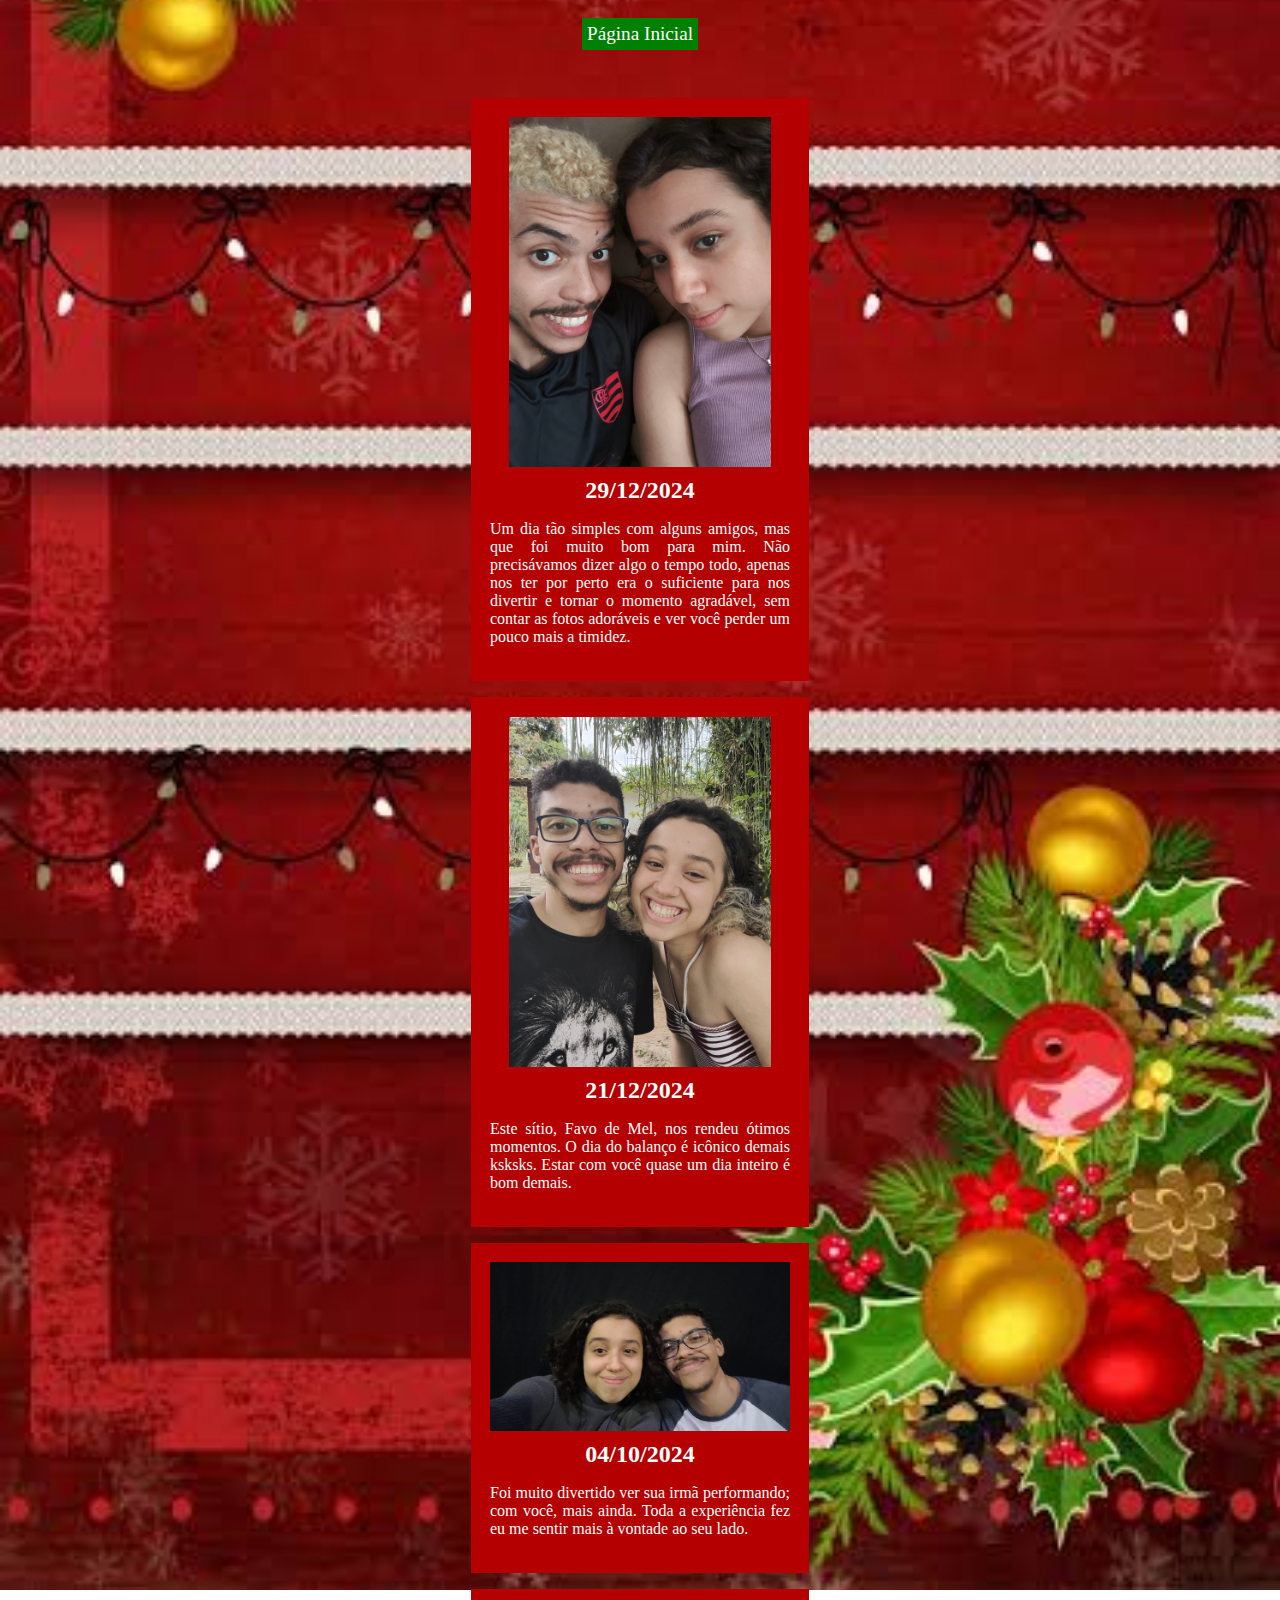
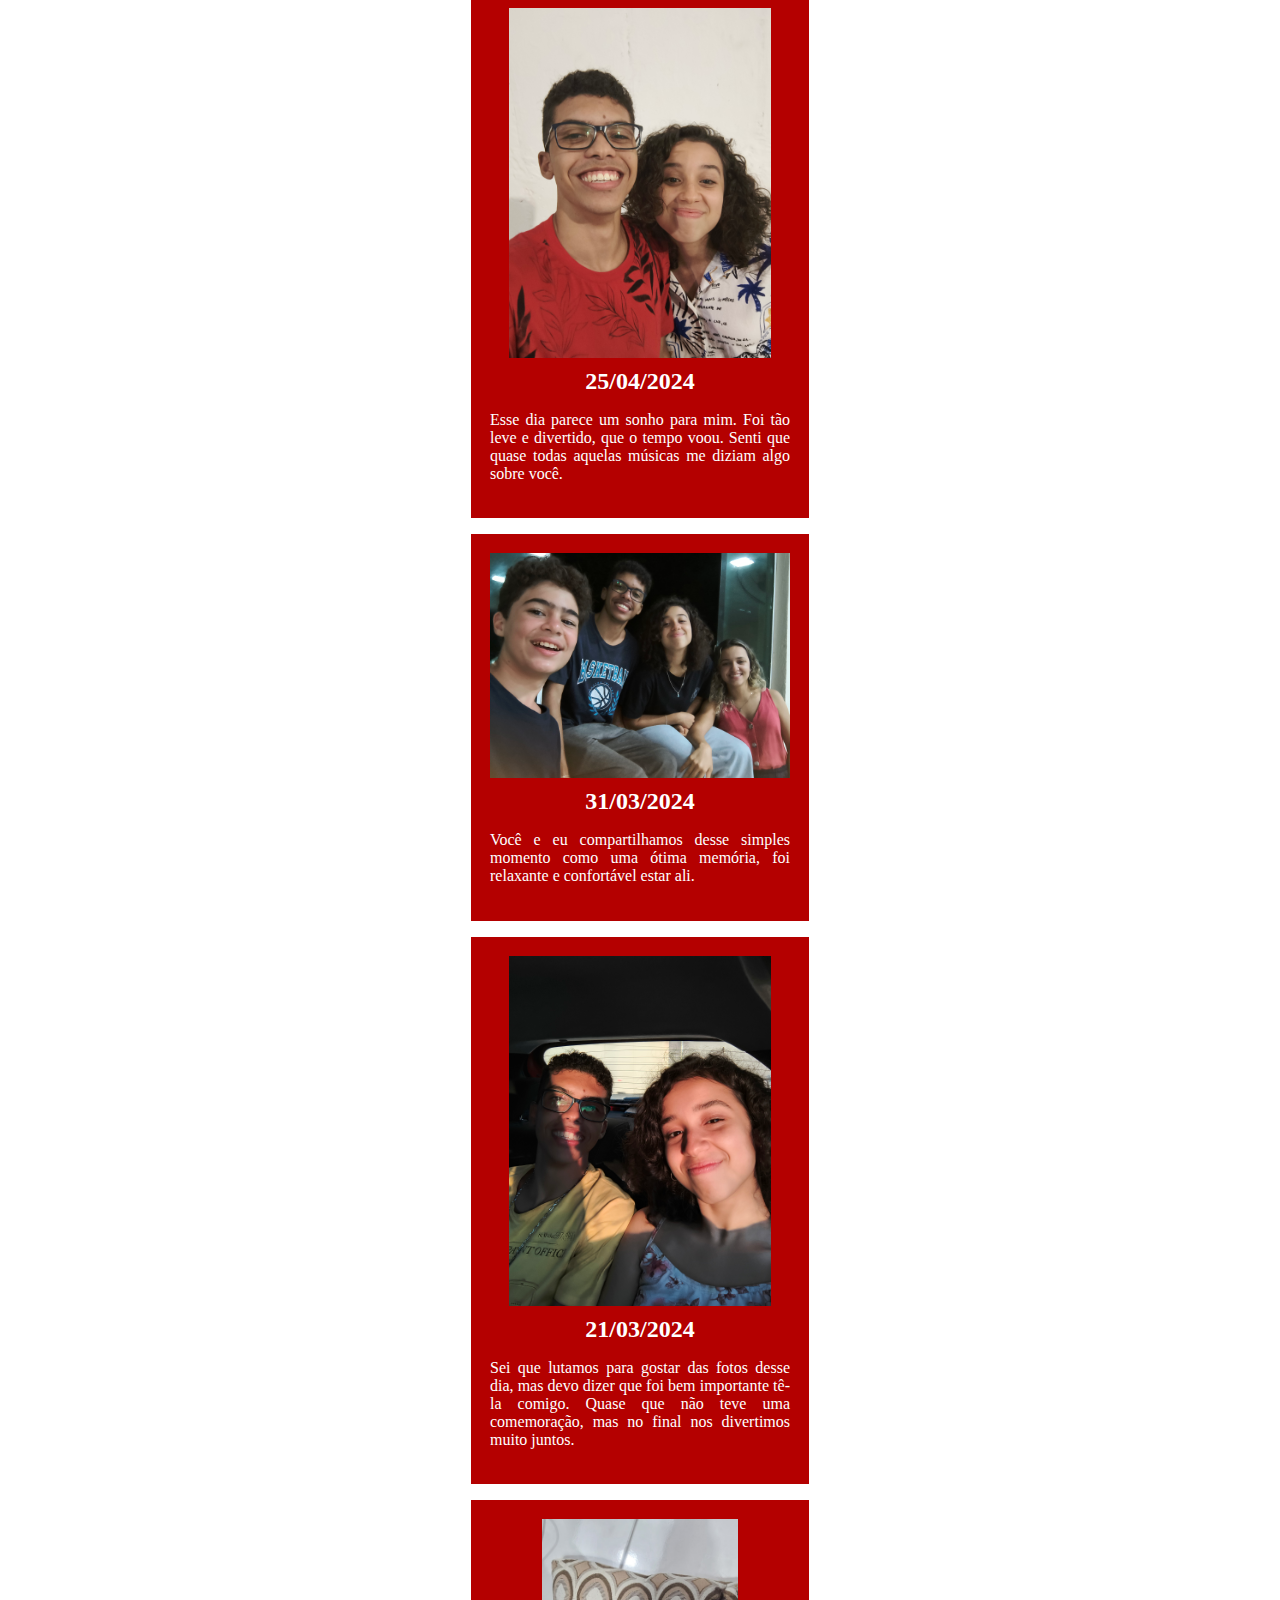
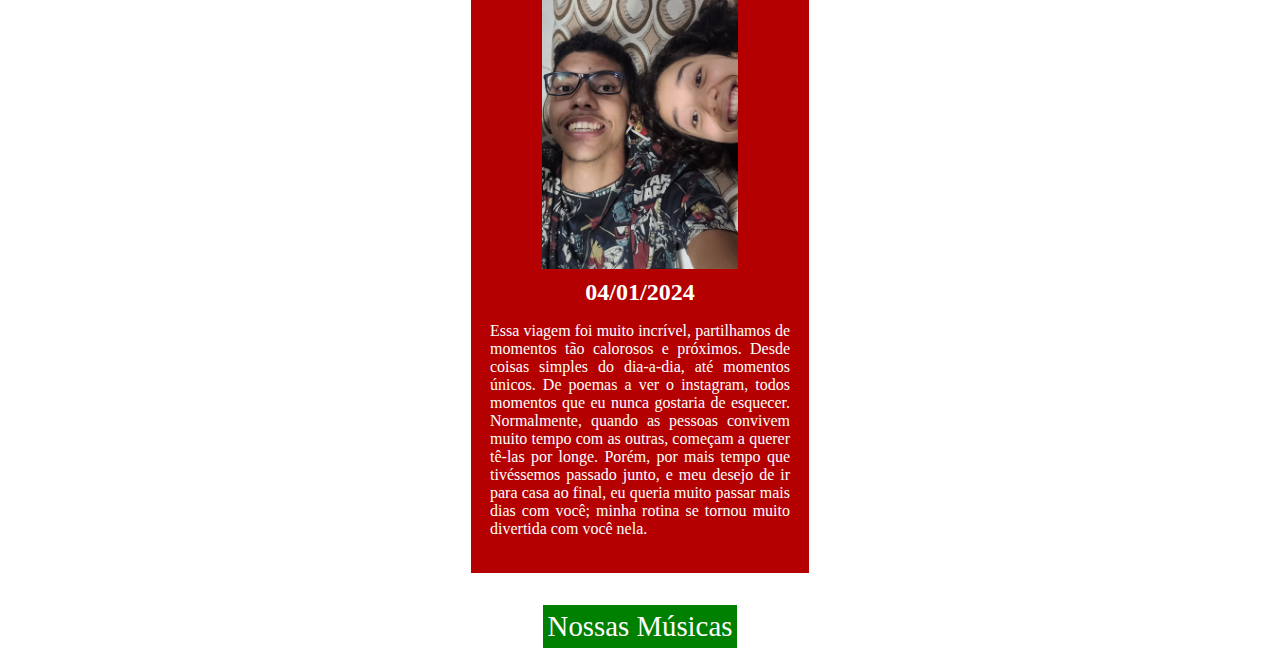
<file: galeria.html>
<!DOCTYPE html>
<html lang="pt-br">
<head>
    <meta charset="UTF-8">
    <meta name="viewport" content="width=device-width, initial-scale=1.0">
    <link rel="stylesheet" href="./estilo.css">
    <script src="./gerar_conteudos.js" defer></script>
    <script src="./dados/memorias.json" defer></script>

    <title>Galeria de Memórias s2</title>
</head>
<body class="galeria">
    <div class="main">
        <span class="link-container-inicio"><a href="https://feliznatalnic.github.io/Feliz-Natal-s2/paginainicial.html">Página Inicial</a></span>

        <div id="container-memorias"> 
            <!-- <div class="memoria">
                <img src="./img/memorias/">
                <h3></h3>
                <p></p>
            </div> -->
        </div>
        <span class="link-container"><a href="https://feliznatalnic.github.io/Feliz-Natal-s2/nossasmusicas.html">Nossas Músicas</a></span>
    </div>
</body>
</html>
</file>
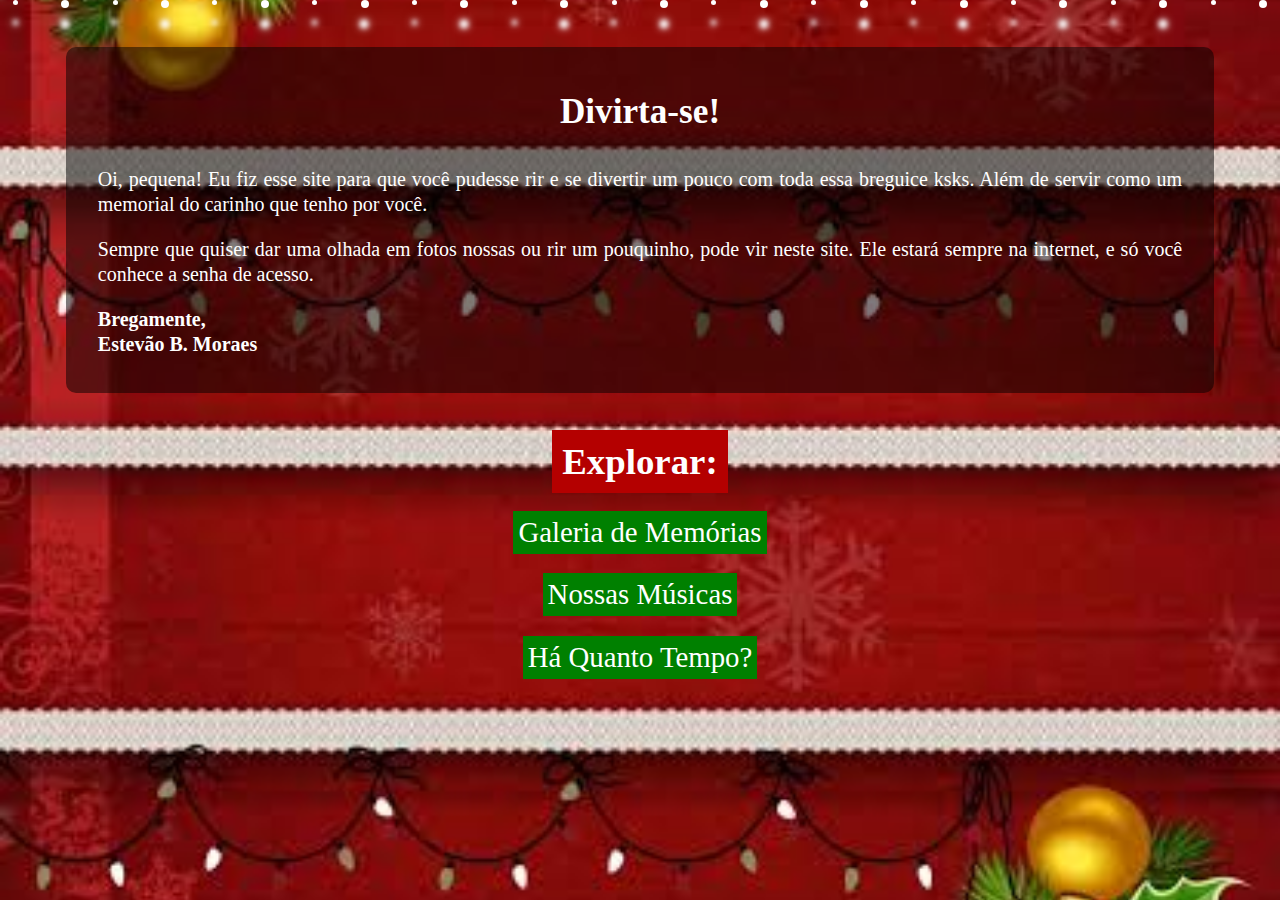
<file: paginainicial.html>
<!DOCTYPE html>
<html lang="pt-br">
<head>
    <meta charset="UTF-8">
    <meta name="viewport" content="width=device-width, initial-scale=1.0">
    <link rel="stylesheet" text="text/css" href="./estilo.css">
    <title>Feliz Natal s2</title>
</head>
<body class="pagina-inicial" id="pginic">

    <div id="neve" class="container-neve">
        <span class="neve" style="--i: 10"></span>
        <span class="neve" style="--i: 11"></span>
        <span class="neve" style="--i: 12"></span>
        <span class="neve" style="--i: 12"></span>
        <span class="neve" style="--i: 11"></span>
        <span class="neve" style="--i: 14"></span>
        <span class="neve" style="--i: 16"></span>
        <span class="neve" style="--i: 17"></span>
        <span class="neve" style="--i: 15"></span>
        <span class="neve" style="--i: 17"></span>
        <span class="neve" style="--i: 10"></span>
        <span class="neve" style="--i: 16"></span>
        <span class="neve" style="--i: 22"></span>
        <span class="neve" style="--i: 14"></span>
        <span class="neve" style="--i: 10"></span>
        <span class="neve" style="--i: 12"></span>
        <span class="neve" style="--i: 19"></span>
        <span class="neve" style="--i: 12"></span>
        <span class="neve" style="--i: 11"></span>
        <span class="neve" style="--i: 17"></span>
        <span class="neve" style="--i: 21"></span>
        <span class="neve" style="--i: 25"></span>
        <span class="neve" style="--i: 13"></span>
        <span class="neve" style="--i: 10"></span>
        <span class="neve" style="--i: 12"></span>
        <span class="neve" style="--i: 12"></span>
    </div>

    <div class="main">
        <div class="cartao" id="carta-inicial">
            <h2>Divirta-se!</h2>
            <p>
                Oi, pequena! Eu fiz esse site para que você pudesse rir e se divertir um pouco com toda essa breguice ksks. Além de servir 
                como um memorial do carinho que tenho por você.
            </p>
            <p>
                Sempre que quiser dar uma olhada em fotos nossas ou rir um pouquinho, pode vir neste site.
                Ele estará sempre na internet, e só você conhece a senha de acesso.
            </p>
            <p>
                Bregamente, <br>
                Estevão B. Moraes
            </p>
        </div>
        
        <div class="menu-opcoes">
            <h3>Explorar:</h3>

            <span class="link-container"><a href="https://feliznatalnic.github.io/Feliz-Natal-s2/galeria.html">Galeria de Memórias</a></span>
            <span class="link-container"><a href="https://feliznatalnic.github.io/Feliz-Natal-s2/nossasmusicas.html">Nossas Músicas</a></span>
            <span class="link-container"><a href="https://feliznatalnic.github.io/Feliz-Natal-s2/quantotempo.html">Há Quanto Tempo?</a></span>
        </div>
    </div>
</body>
</html>
</file>
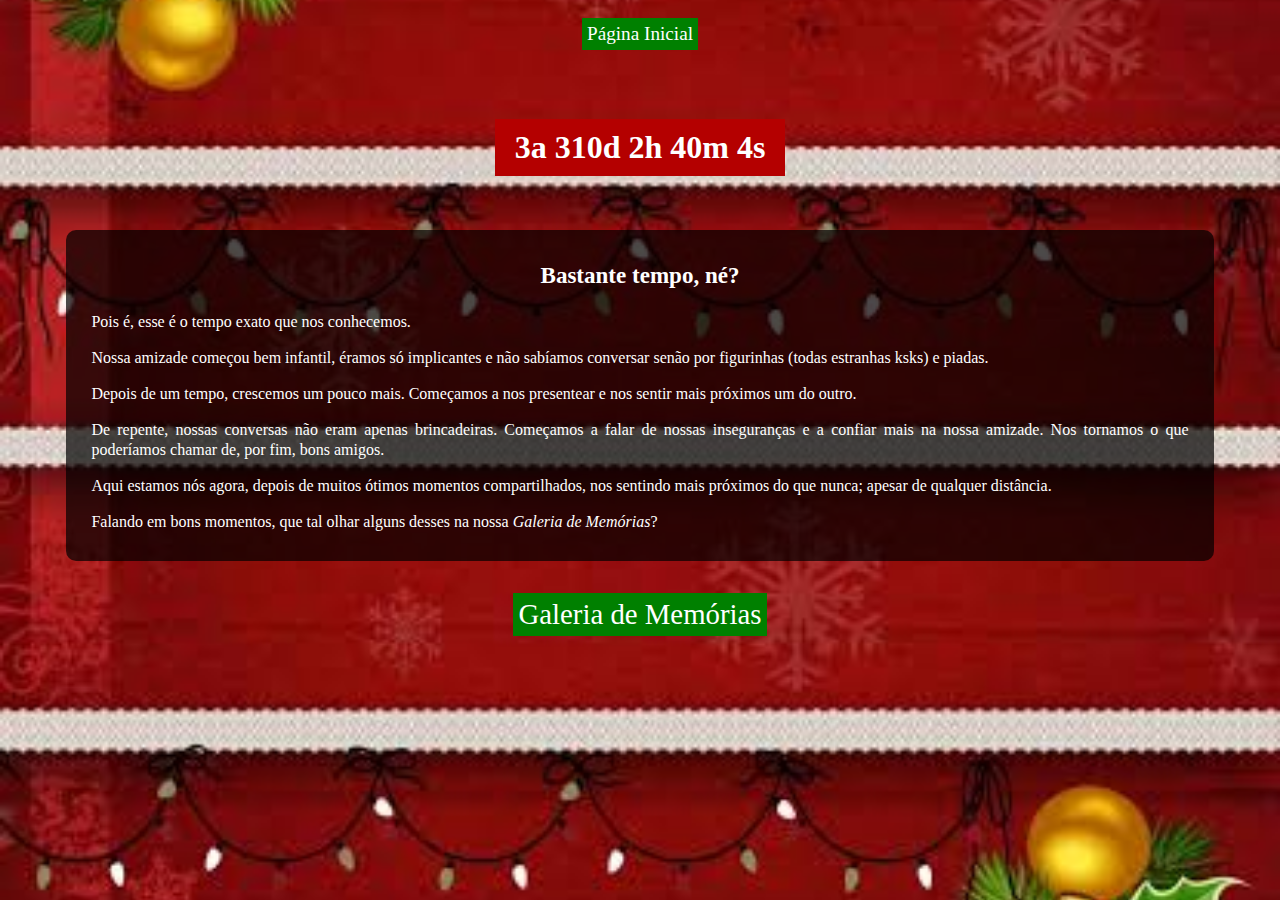
<file: quantotempo.html>
<!DOCTYPE html>
<html lang="pt-br">
<head>
    <meta charset="UTF-8">
    <meta name="viewport" content="width=device-width, initial-scale=1.0">
    <link rel="stylesheet" href="./estilo.css">
    <script src="./pegar_tempo.js" defer></script>
    <title>Quanto tempo nos conhecemos s2</title>
</head>
<body class="pagina-tempo">

    <div class="main">
        <span class="link-container-inicio"><a href="https://feliznatalnic.github.io/Feliz-Natal-s2/paginainicial.html">Página Inicial</a></span>
       
        <div id="espaco-data">
            <h1 id="data-conhecidos"></h1>
        </div>
    
    <div class="cartao" id="texto-data">
        <h2 style="font-size: 1.8em;">Bastante tempo, né?</h2>
        <p>Pois é, esse é o tempo exato que nos conhecemos.</p> 
         
        <p>Nossa amizade começou bem infantil, éramos só implicantes e não sabíamos conversar
           senão por figurinhas (todas estranhas ksks) e piadas.
        </p>
        <p>Depois de um tempo, crescemos um pouco mais. Começamos a nos presentear e nos sentir mais próximos um do outro.</p>
        <p>De repente, nossas conversas não eram apenas brincadeiras. Começamos a falar de nossas inseguranças e a confiar mais na nossa amizade.
           Nos tornamos o que poderíamos chamar de, por fim, bons amigos.
        </p>
        <p>Aqui estamos nós agora, depois de muitos ótimos momentos compartilhados, nos sentindo mais próximos do que nunca; apesar de qualquer distância.
        </p>
        <p>Falando em bons momentos, que tal olhar alguns desses na nossa <em>Galeria de Memórias</em>?
        </p>
    </div>

    <span class="link-container"><a href="https://feliznatalnic.github.io/Feliz-Natal-s2/galeria.html">Galeria de Memórias</a></span>

    </div>
</body>
</html>
</file>
<file: estilo.css>
* {
    box-sizing: border-box;
}

::selection{
    background-color: rgb(213, 0, 0);
    color: #fff
}

html{
    width: 100%;
    height: 100%;
}

body{
    margin: 0;
    padding: 0;
    position: relative;
    width: 100%;
    min-height: 100%;
    background-image: url('./img/fundo.jpeg');
    background-size: cover;
    background-repeat: no-repeat;
    background-position: center center;
    background-attachment: fixed;
    color: #fff;
}

body.pagina-inicial#pginic{
    overflow-y: auto;
}

.ativacao{
    display: flex;
    flex-direction: column;
    align-items: center;
    justify-content: center;
    width: 100%;
    height: 100%;
}

img#presente{
    width: 200px;
    animation: balanco 3s infinite;
}

@keyframes balanco {
    0% {transform: scale(1.05); rotate: 0deg;}
    10% {transform: scale(1.1); rotate: 10deg;}
    30% {transform: scale(1.15); rotate: -10deg;}
    50% {transform: scale(1.1); rotate: 10deg;}
    70% {transform: scale(1.05); rotate: -10deg;}
    90% {transform: scale(1); rotate: 0deg;}
}

.main.fora-de-cena, .ativacao.fora-de-cena, .container-neve.fora-de-cena{
    display: none;
}

.container-neve{
    user-select: none;
    pointer-events: none;
    z-index: 10;
    display: flex;
    justify-content: space-between;
    width: 100%;
    height: 100vh;
    position: absolute;
    top: 0;
}

.neve{
    min-width: 5px;
    height: 5px;
    background: #fff;
    border-radius: 50%;
    box-shadow: -100px 20px 5px #fff, -100px 20px 10px #fff;
    margin: 0 1vw;
    animation: nevando calc(80s / var(--i)) linear infinite;
}

@keyframes nevando {
    0%{
        transform: translateY(-10vh);
    }
    100%{
        transform: translateY(100vh);
    }
}

.neve:nth-of-type(even){
    min-width: 8px;
    height: 8px;
}

.main{
    width: 100%;
    height: 100%;
    margin: 0;
    padding: 2px;
    display: flex;
    flex-direction: column;
    align-items: center;
    justify-content: center;
}

.titulo-pagina{
    margin-top: 20vh;
    font-size: 2.5em;
    text-align: center;
    text-shadow: 2px 2px 4px rgba(0, 0, 0, 1), -2px -2px 4px rgba(0, 0, 0, 1);
    user-select: none;
}

.espaco-senha{
    width: 100%;
    margin: 0;
    display: flex;
    flex-direction: row;
    align-items: center;
    justify-content: center;
}

input#senha, input#entrar{
    height: min-content;
    font-size: 1em;
    border-radius: 0;
    border: 2px solid #000;
    padding: 10px;
}

input#senha{
    width: min-content;
    background-color: #f1f1f1;
    border-right: none;
}

input#senha:focus{
    outline: none;
}

input#entrar{
    background-color: rgb(213, 0, 0);
    color: #fff;
    font-weight: 700;
}

input#entrar:hover{
    background-color: rgb(180, 0, 0);
}

input#entrar:active{
    background-color: rgb(162, 0, 0);
}

img#eueela{
    z-index: -1;
    filter: brightness(90%);
    width: 100%;
    max-width: 40rem;
    position: absolute;
    bottom: 0;
}

.cartao{
    margin-top: 5vh;
    background-color: rgba(0, 0, 0, 0.5);
    width: 90%;
    border-radius: 10px;
    font-family: 'Times New Roman', Times, serif;
    padding: 1em 2em;
}

.cartao > h2 {
    text-align: center;
    font-size: 2.2em;
    margin-bottom: 1em;
}

.cartao > p {
    text-align: justify;
    line-height: 1.25em;
    font-size: 1.25em;
}

.cartao#carta-inicial > p:last-child{
    font-weight: 600;
    font-size: 1.5;
}

.menu-opcoes, .opcoes{ 
    display: flex;
    flex-direction: column;
    align-items: center;
    justify-content: center;
    gap: 0em;
    margin-bottom: 5vh;
}

.menu-opcoes > h3{
    background-color: rgb(180, 0, 0);
    width: max-content;
    padding: 10px;
    font-size: 2.3em;
    text-align: center;
    margin-bottom: 2vh;
}

.link-container, .link-container-inicio{
    width: max-content;
    background-color: green;
    text-align: center;
    margin-bottom: 1.2em;
    padding: 5px;
}

.link-container > a {
    text-decoration: none;
    color: #fff;
    font-size: 1.8em;
}

.link-container-inicio{
    margin: 1rem 0rem;
}

.link-container-inicio > a{
    text-decoration: none;
    color: #fff;
    font-size: 1.2em;
}

body.pagina-tempo{
    overflow-y: auto;
}

#espaco-data{
    width: 95%;
    margin: 2rem 5px;
    display: flex;
    flex-direction: column;
    align-items: center;
    justify-content: center;
}

#data-conhecidos{
    background-color: rgb(180, 0, 0);
    padding: 10px 20px;
}

#texto-data{
    margin-top: 0;
    margin-bottom: 2rem;
    background-color: rgba(0, 0, 0, 0.7);
}

#texto-data{
    font-size: .8em;
}

.pagina-tempo .main .link-container, .pagina-musicas .main .link-container{
    margin-bottom: 2rem;
}

#container-musicas, .musica, #container-memorias, .memoria{
    display: flex;
    flex-direction: column;
    align-items: center;
    justify-content: center;
    height: min-content;
}

#container-musicas, #container-memorias {
    width: 100%;
    margin: 2rem 0rem;
    gap: 1rem;
}

.musica{
    gap: .5em;
}

.musica, .memoria{
    background-color: rgb(180, 0, 0);
    width: max-content;
    height: min-content;
    padding: 1.2rem;
}


.descricao{
    text-align: justify;
    font-size: 1em;
}

.musica .descricao{
    width: 250px;
}

.memoria > img{
    max-width: 300px;
    max-height: 350px;
    margin-bottom: 10px;
}

.memoria > h3{
    margin: 0;
    font-size: 1.5em;
}

.memoria > p{
    width: 300px;
}
</file>
